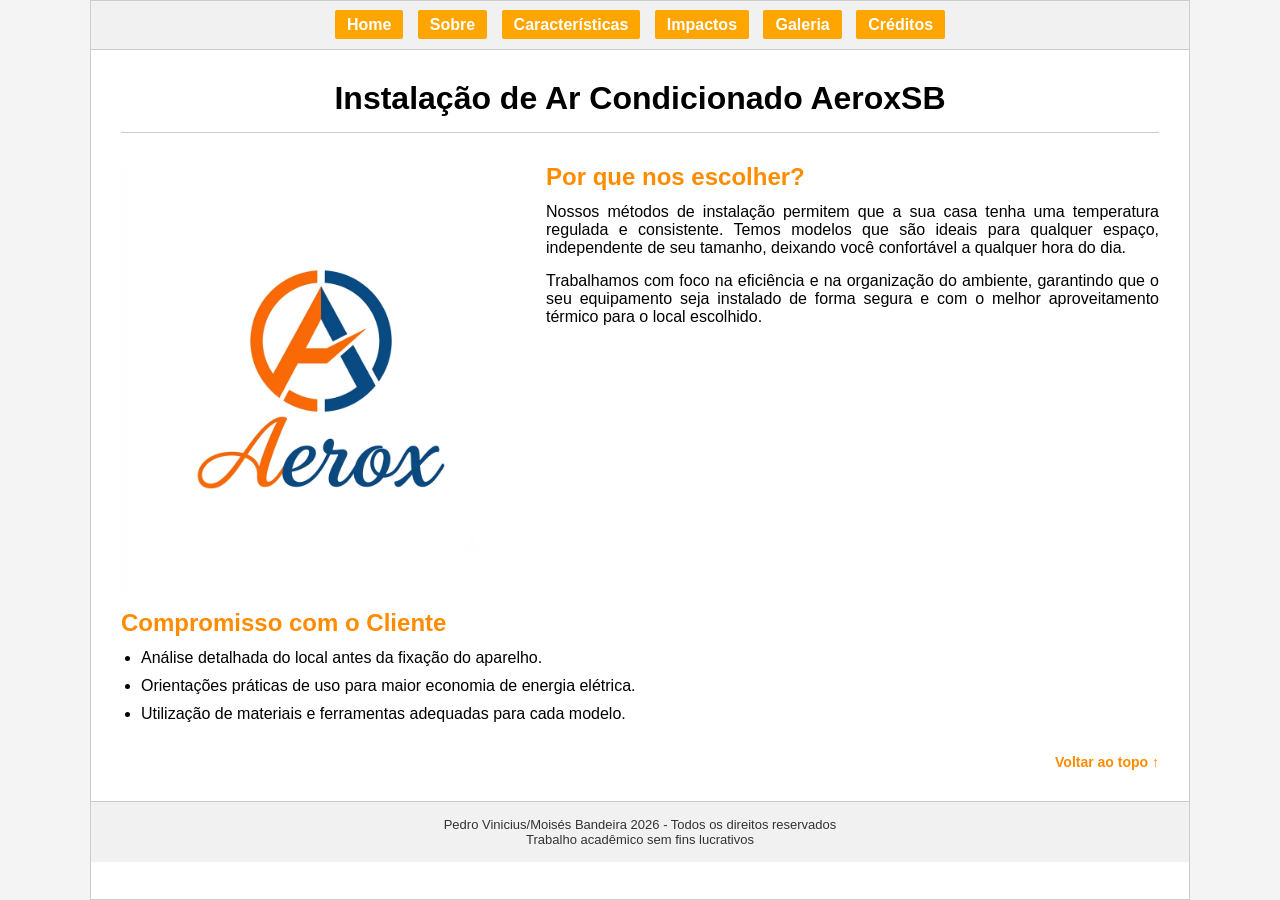
<file: index.html>
<!DOCTYPE html>
<html lang="pt-br">
<head>
    <meta charset="utf-8">
    <meta name="viewport" content="width=device-width, initial-scale=1.0"> 
    <link rel="icon" type="image/png" href="aerox.png">
    <title>AeroxSB - Instalação de Ar-Condicionado</title>
    <link rel="stylesheet" type="text/css" href="estilo.css">
</head>
<body id="topo">

    <div id="all">
        <!-- Menu de Navegação estruturado em lista (ul/li) -->
        <header>
            <ul class="menu">
                <li><a href="#">Home</a></li>
                <li><a href="sobre.html">Sobre</a></li>
                <li><a href="especi.html">Características</a></li>
                <li><a href="impacto.html">Impactos</a></li>
                <li><a href="galeria.html">Galeria</a></li>
                <li><a href="creditos.html">Créditos</a></li>
            </ul>
        </header>

        <!-- Conteúdo principal expandido -->
        <main class="content">
            <h1>Instalação de Ar Condicionado AeroxSB</h1>
            <hr>
            
            <div class="main-layout">
                <!-- Imagem padrão com o nome solicitado -->
                <img src="imagens/aerox.png" alt="Instalação de Ar Condicionado Aerox" class="promo-img">
                
                <div class="text-content">
                    <h2>Por que nos escolher?</h2>
                    <p>
                        Nossos métodos de instalação permitem que a sua casa tenha uma temperatura regulada e consistente. 
                        Temos modelos que são ideais para qualquer espaço, independente de seu tamanho, deixando você confortável a qualquer hora do dia.
                    </p>
                    <p>
                        Trabalhamos com foco na eficiência e na organização do ambiente, garantindo que o seu equipamento seja instalado de forma segura e com o melhor aproveitamento térmico para o local escolhido.
                    </p>
                </div>
            </div>

            <!-- Detalhes adicionais na Home em formato de lista simples -->
            <div class="detalhes-home">
                <h2>Compromisso com o Cliente</h2>
                <ul>
                    <li>Análise detalhada do local antes da fixação do aparelho.</li>
                    <li>Orientações práticas de uso para maior economia de energia elétrica.</li>
                    <li>Utilização de materiais e ferramentas adequadas para cada modelo.</li>
                </ul>
            </div>

            <!-- Âncora de página posicionada à direita conforme critério do trabalho -->
            <div class="container-ancora">
                <a href="#topo" class="ancora">Voltar ao topo ↑</a>
            </div>
        </main>

        <!-- Rodapé obrigatório em <h5> -->
        <footer>
            <h5>Pedro Vinicius/Moisés Bandeira 2026 - Todos os direitos reservados<br>
            Trabalho acadêmico sem fins lucrativos</h5>
        </footer>
    </div>

</body>
</html>
</file>
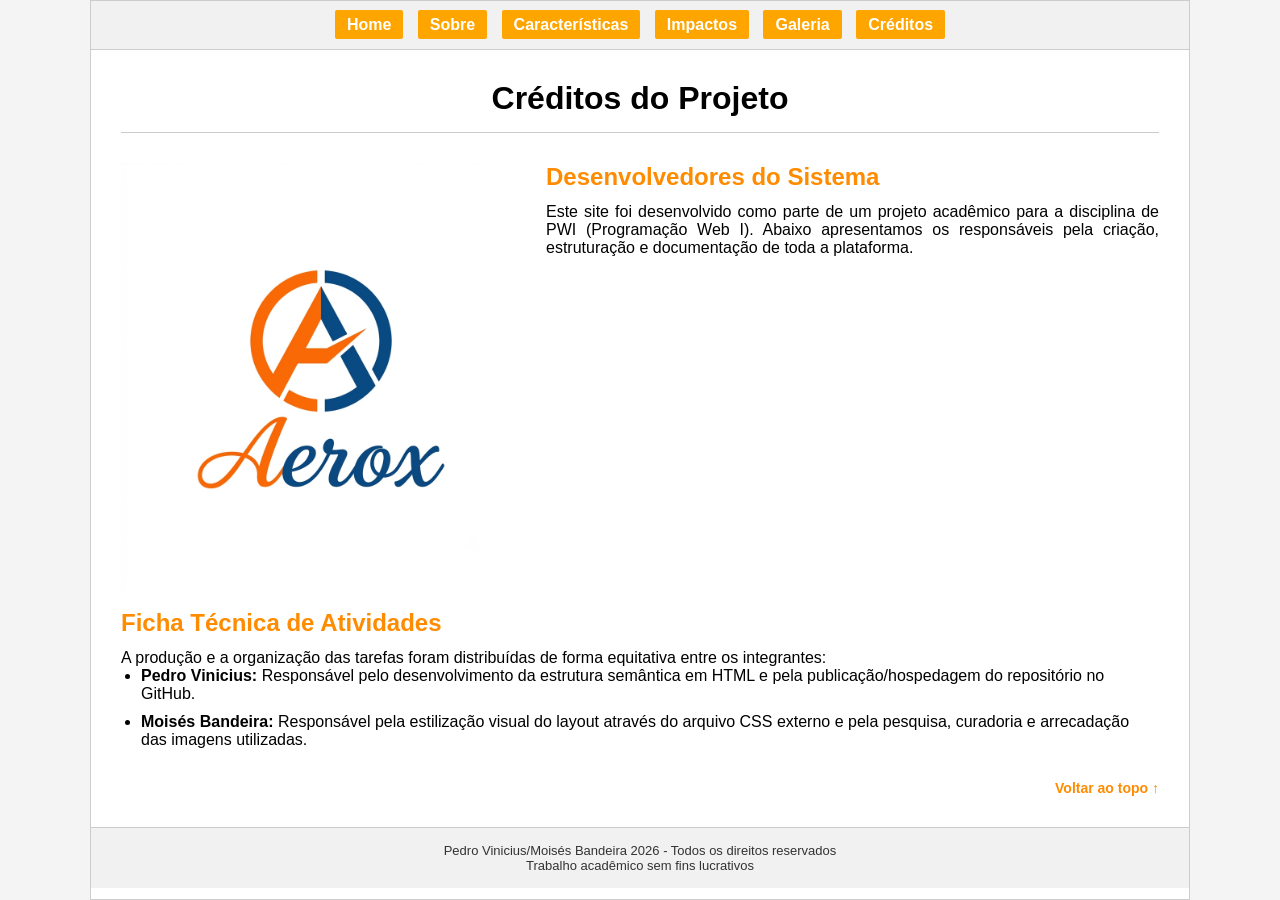
<file: creditos.html>
<!DOCTYPE html>
<html lang="pt-br">
<head>
    <meta charset="utf-8">
    <meta name="viewport" content="width=device-width, initial-scale=1.0"> 
    <link rel="icon" type="image/png" href="aerox.png">
    <title>AeroxSB - Créditos e Desenvolvedores</title>
    <link rel="stylesheet" type="text/css" href="estilo.css">
</head>
<body id="topo">

    <div id="all">
       
        <header>
            <ul class="menu">
                <li><a href="index.html">Home</a></li>
                <li><a href="sobre.html">Sobre</a></li>
                <li><a href="especi.html">Características</a></li>
                <li><a href="impacto.html">Impactos</a></li>
                <li><a href="galeria.html">Galeria</a></li>
                <li><a href="creditos.html">Créditos</a></li>
            </ul>
        </header>

     
        <main class="content">
            <h1>Créditos do Projeto</h1>
            <hr>
            
            <div class="main-layout">
            
                <img src="imagens/aerox.png" alt="Logotipo AeroxSB" class="promo-img">
                
                <div class="text-content">
                    <h2>Desenvolvedores do Sistema</h2>
                    <p>
                        Este site foi desenvolvido como parte de um projeto acadêmico para a disciplina de PWI (Programação Web I). 
                        Abaixo apresentamos os responsáveis pela criação, estruturação e documentação de toda a plataforma.
                    </p>
                </div>
            </div>

           
            <div class="detalhes-home">
                <h2>Ficha Técnica de Atividades</h2>
                <p>A produção e a organização das tarefas foram distribuídas de forma equitativa entre os integrantes:</p>
                <ul>
                    <li><strong>Pedro Vinicius:</strong> Responsável pelo desenvolvimento da estrutura semântica em HTML e pela publicação/hospedagem do repositório no GitHub.</li>
                    <li><strong>Moisés Bandeira:</strong> Responsável pela estilização visual do layout através do arquivo CSS externo e pela pesquisa, curadoria e arrecadação das imagens utilizadas.</li>
                </ul>
            </div>

           
            <div class="container-ancora">
                <a href="#topo" class="ancora">Voltar ao topo ↑</a>
            </div>
        </main>

       
        <footer>
            <h5>Pedro Vinicius/Moisés Bandeira 2026 - Todos os direitos reservados<br>
            Trabalho acadêmico sem fins lucrativos</h5>
        </footer>
    </div>

</body>
</html>
</file>
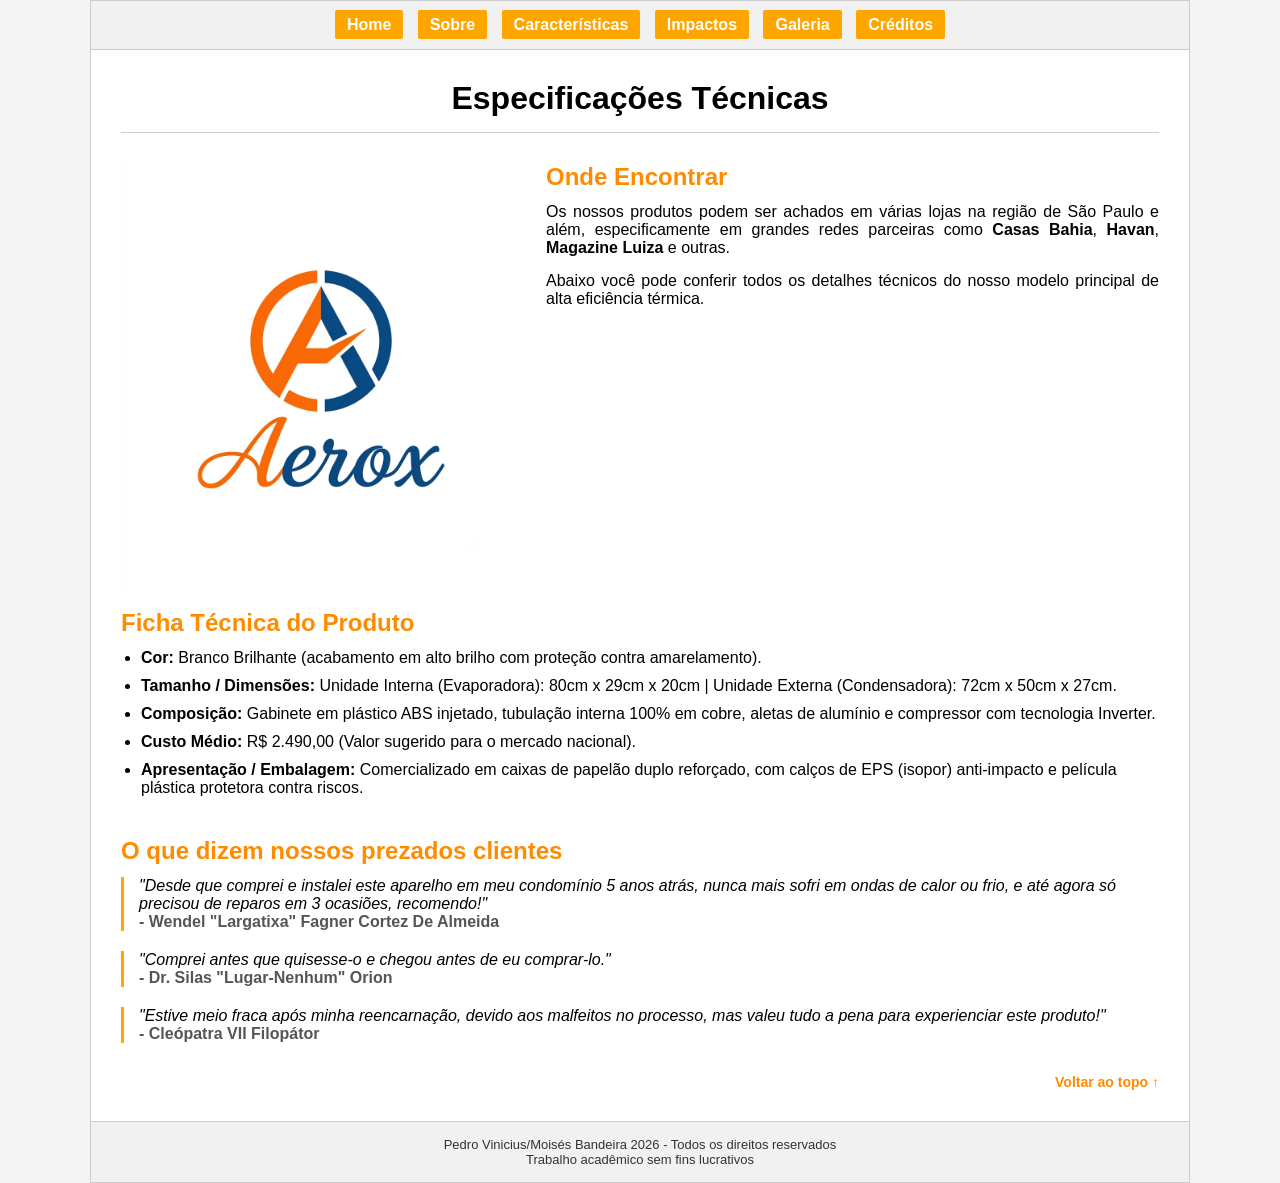
<file: especi.html>
<!DOCTYPE html>
<html lang="pt-br">
<head>
    <meta charset="utf-8">
    <meta name="viewport" content="width=device-width, initial-scale=1.0"> 
    <link rel="icon" type="image/png" href="aerox.png">
    <title>AeroxSB - Especificações Técnicas</title>
    <link rel="stylesheet" type="text/css" href="estilo.css">
</head>
<body id="topo">

    <div id="all">
        <header>
            <ul class="menu">
                <li><a href="index.html">Home</a></li>
                <li><a href="sobre.html">Sobre</a></li>
                <li><a href="especi.html">Características</a></li>
                <li><a href="impacto.html">Impactos</a></li>
                <li><a href="galeria.html">Galeria</a></li>
                <li><a href="creditos.html">Créditos</a></li>
            </ul>
        </header>

        <main class="content">
            <h1>Especificações Técnicas</h1>
            <hr>
            
            <div class="main-layout">
                <img src="imagens/aerox.png" alt="Ar Condicionado AeroxSB" class="promo-img">
                
                <div class="text-content">
                    <h2>Onde Encontrar</h2>
                    <p>
                        Os nossos produtos podem ser achados em várias lojas na região de São Paulo e além, especificamente em grandes redes parceiras como <strong>Casas Bahia</strong>, <strong>Havan</strong>, <strong>Magazine Luiza</strong> e outras.
                    </p>
                    <p>
                        Abaixo você pode conferir todos os detalhes técnicos do nosso modelo principal de alta eficiência térmica.
                    </p>
                </div>
            </div>

            <div class="detalhes-home">
                <h2>Ficha Técnica do Produto</h2>
                <ul>
                    <li><strong>Cor:</strong> Branco Brilhante (acabamento em alto brilho com proteção contra amarelamento).</li>
                    <li><strong>Tamanho / Dimensões:</strong> Unidade Interna (Evaporadora): 80cm x 29cm x 20cm | Unidade Externa (Condensadora): 72cm x 50cm x 27cm.</li>
                    <li><strong>Composição:</strong> Gabinete em plástico ABS injetado, tubulação interna 100% em cobre, aletas de alumínio e compressor com tecnologia Inverter.</li>
                    <li><strong>Custo Médio:</strong> R$ 2.490,00 (Valor sugerido para o mercado nacional).</li>
                    <li><strong>Apresentação / Embalagem:</strong> Comercializado em caixas de papelão duplo reforçado, com calços de EPS (isopor) anti-impacto e película plástica protetora contra riscos.</li>
                </ul>
            </div>

            <div class="detalhes-home" style="margin-top: 40px;">
                <h2>O que dizem nossos prezados clientes</h2>
                
                <div class="depoimento" style="margin-bottom: 20px; border-left: 3px solid #ffa500; padding-left: 15px;">
                    <p><em>"Desde que comprei e instalei este aparelho em meu condomínio 5 anos atrás, nunca mais sofri em ondas de calor ou frio, e até agora só precisou de reparos em 3 ocasiões, recomendo!"</em></p>
                    <p style="font-weight: bold; color: #555;">- Wendel "Largatixa" Fagner Cortez De Almeida</p>
                </div>

                <div class="depoimento" style="margin-bottom: 20px; border-left: 3px solid #ffa500; padding-left: 15px;">
                    <p><em>"Comprei antes que quisesse-o e chegou antes de eu comprar-lo."</em></p>
                    <p style="font-weight: bold; color: #555;">- Dr. Silas "Lugar-Nenhum" Orion</p>
                </div>

                <div class="depoimento" style="margin-bottom: 20px; border-left: 3px solid #ffa500; padding-left: 15px;">
                    <p><em>"Estive meio fraca após minha reencarnação, devido aos malfeitos no processo, mas valeu tudo a pena para experienciar este produto!"</em></p>
                    <p style="font-weight: bold; color: #555;">- Cleópatra VII Filopátor</p>
                </div>
            </div>

            <div class="container-ancora">
                <a href="#topo" class="ancora">Voltar ao topo ↑</a>
            </div>
        </main>

        <footer>
            <h5>Pedro Vinicius/Moisés Bandeira 2026 - Todos os direitos reservados<br>
            Trabalho acadêmico sem fins lucrativos</h5>
        </footer>
    </div>

</body>
</html>
</file>
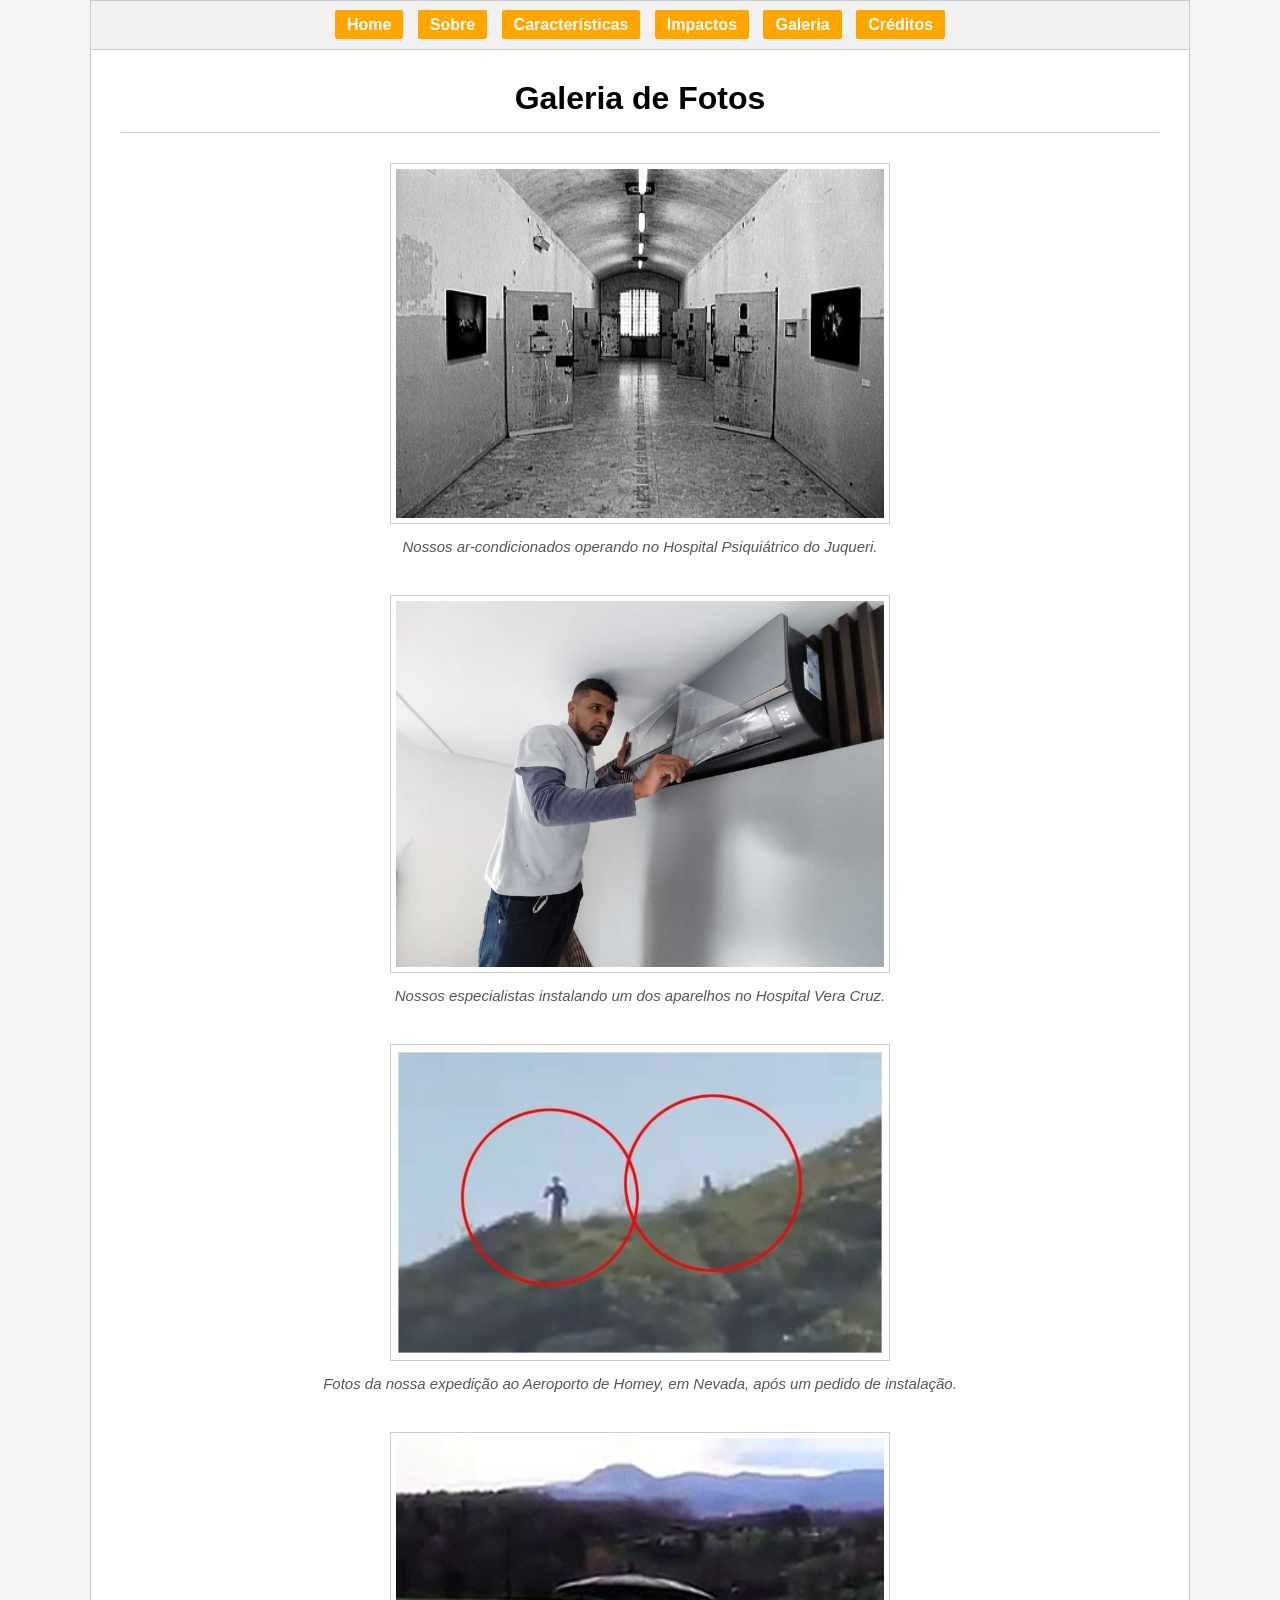
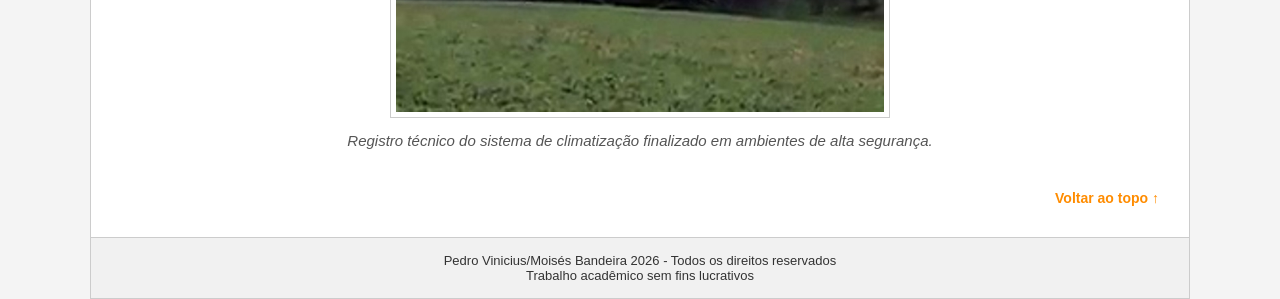
<file: galeria.html>
<!DOCTYPE html>
<html lang="pt-br">
<head>
    <meta charset="utf-8">
    <meta name="viewport" content="width=device-width, initial-scale=1.0"> 
    <link rel="icon" type="image/png" href="aerox.png">
    <title>AeroxSB - Galeria de Fotos</title>
    <link rel="stylesheet" type="text/css" href="estilo.css">
</head>
<body id="topo">

    <div id="all">
        <header>
            <ul class="menu">
                <li><a href="index.html">Home</a></li>
                <li><a href="sobre.html">Sobre</a></li>
                <li><a href="especi.html">Características</a></li>
                <li><a href="impacto.html">Impactos</a></li>
                <li><a href="galeria.html">Galeria</a></li>
                <li><a href="creditos.html">Créditos</a></li>
            </ul>
        </header>

        <main class="content">
            <h1>Galeria de Fotos</h1>
            <hr>
            
            <div class="galeria-item" style="text-align: center; margin-bottom: 40px;">
                <img src="imagens/img1.jpeg" alt="Hospital Psiquiátrico do Juqueri" style="width: 500px; height: auto; border: 1px solid #ccc; padding: 5px; background: #fff;">
                <p style="margin-top: 10px; font-style: italic; color: #555; font-size: 15px;">
                    Nossos ar-condicionados operando no Hospital Psiquiátrico do Juqueri.
                </p>
            </div>

            <div class="galeria-item" style="text-align: center; margin-bottom: 40px;">
                <img src="imagens/img2.jpeg" alt="Hospital Vera Cruz" style="width: 500px; height: auto; border: 1px solid #ccc; padding: 5px; background: #fff;">
                <p style="margin-top: 10px; font-style: italic; color: #555; font-size: 15px;">
                    Nossos especialistas instalando um dos aparelhos no Hospital Vera Cruz.
                </p>
            </div>

            <div class="galeria-item" style="text-align: center; margin-bottom: 40px;">
                <img src="imagens/img3.jpeg" alt="Aeroporto de Homey" style="width: 500px; height: auto; border: 1px solid #ccc; padding: 5px; background: #fff;">
                <p style="margin-top: 10px; font-style: italic; color: #555; font-size: 15px;">
                    Fotos da nossa expedição ao Aeroporto de Homey, em Nevada, após um pedido de instalação.
                </p>
            </div>

            <div class="galeria-item" style="text-align: center; margin-bottom: 40px;">
                <img src="imagens/img4.jpeg" alt="Instalação Especial Nevada" style="width: 500px; height: auto; border: 1px solid #ccc; padding: 5px; background: #fff;">
                <p style="margin-top: 10px; font-style: italic; color: #555; font-size: 15px;">
                    Registro técnico do sistema de climatização finalizado em ambientes de alta segurança.
                </p>
            </div>

            <div class="container-ancora" style="text-align: right; margin-top: 30px;">
                <a href="#topo" class="ancora" style="font-size: 14px; color: #ff8c00; font-weight: bold;">Voltar ao topo ↑</a>
            </div>
        </main>

        <footer>
            <h5>Pedro Vinicius/Moisés Bandeira 2026 - Todos os direitos reservados<br>
            Trabalho acadêmico sem fins lucrativos</h5>
        </footer>
    </div>

</body>
</html>
</file>
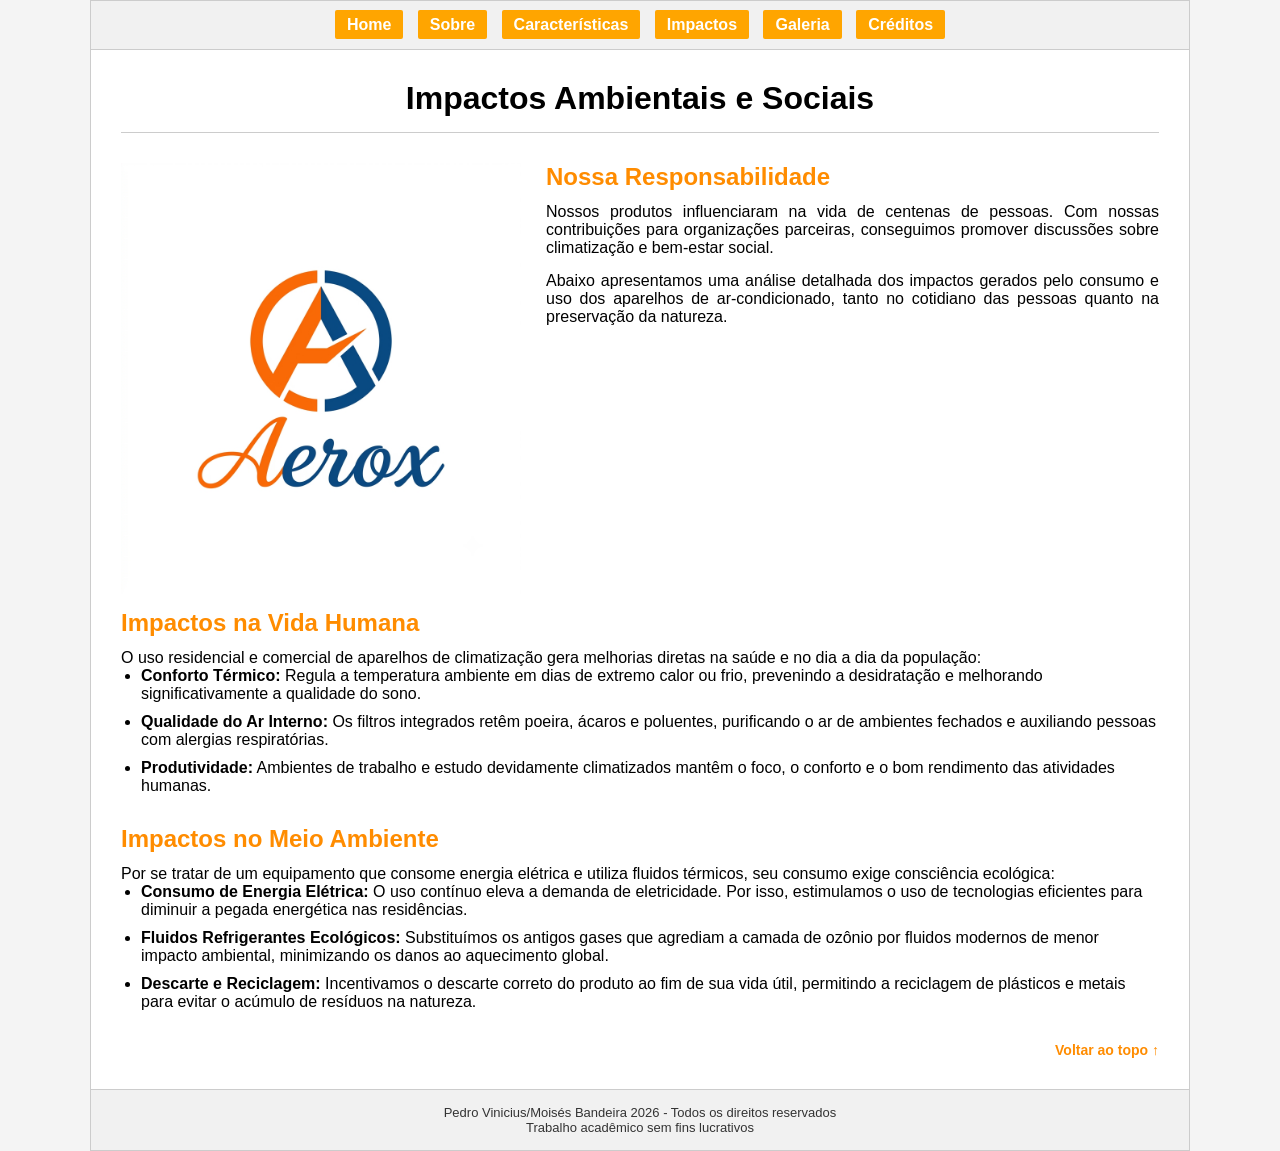
<file: impacto.html>
<!DOCTYPE html>
<html lang="pt-br">
<head>
    <meta charset="utf-8">
    <meta name="viewport" content="width=device-width, initial-scale=1.0"> 
    <link rel="icon" type="image/png" href="aerox.png">
    <title>AeroxSB - Impactos Ambientais e Sociais</title>
    <link rel="stylesheet" type="text/css" href="estilo.css">
</head>
<body id="topo">

    <div id="all">
        <header>
            <ul class="menu">
                <li><a href="index.html">Home</a></li>
                <li><a href="sobre.html">Sobre</a></li>
                <li><a href="especi.html">Características</a></li>
                <li><a href="impacto.html">Impactos</a></li>
                <li><a href="galeria.html">Galeria</a></li>
                <li><a href="creditos.html">Créditos</a></li>
            </ul>
        </header>

        <main class="content">
            <h1>Impactos Ambientais e Sociais</h1>
            <hr>
            
            <div class="main-layout">
                <img src="imagens/aerox.png" alt="Impactos do Ar-Condicionado AeroxSB" class="promo-img">
                
                <div class="text-content">
                    <h2>Nossa Responsabilidade</h2>
                    <p>
                        Nossos produtos influenciaram na vida de centenas de pessoas. Com nossas contribuições para organizações parceiras, conseguimos promover discussões sobre climatização e bem-estar social.
                    </p>
                    <p>
                        Abaixo apresentamos uma análise detalhada dos impactos gerados pelo consumo e uso dos aparelhos de ar-condicionado, tanto no cotidiano das pessoas quanto na preservação da natureza.
                    </p>
                </div>
            </div>

            <div class="detalhes-home">
                <h2>Impactos na Vida Humana</h2>
                <p>
                    O uso residencial e comercial de aparelhos de climatização gera melhorias diretas na saúde e no dia a dia da população:
                </p>
                <ul>
                    <li><strong>Conforto Térmico:</strong> Regula a temperatura ambiente em dias de extremo calor ou frio, prevenindo a desidratação e melhorando significativamente a qualidade do sono.</li>
                    <li><strong>Qualidade do Ar Interno:</strong> Os filtros integrados retêm poeira, ácaros e poluentes, purificando o ar de ambientes fechados e auxiliando pessoas com alergias respiratórias.</li>
                    <li><strong>Produtividade:</strong> Ambientes de trabalho e estudo devidamente climatizados mantêm o foco, o conforto e o bom rendimento das atividades humanas.</li>
                </ul>
            </div>

            <div class="detalhes-home" style="margin-top: 30px;">
                <h2>Impactos no Meio Ambiente</h2>
                <p>
                    Por se tratar de um equipamento que consome energia elétrica e utiliza fluidos térmicos, seu consumo exige consciência ecológica:
                </p>
                <ul>
                    <li><strong>Consumo de Energia Elétrica:</strong> O uso contínuo eleva a demanda de eletricidade. Por isso, estimulamos o uso de tecnologias eficientes para diminuir a pegada energética nas residências.</li>
                    <li><strong>Fluidos Refrigerantes Ecológicos:</strong> Substituímos os antigos gases que agrediam a camada de ozônio por fluidos modernos de menor impacto ambiental, minimizando os danos ao aquecimento global.</li>
                    <li><strong>Descarte e Reciclagem:</strong> Incentivamos o descarte correto do produto ao fim de sua vida útil, permitindo a reciclagem de plásticos e metais para evitar o acúmulo de resíduos na natureza.</li>
                </ul>
            </div>

            <div class="container-ancora">
                <a href="#topo" class="ancora">Voltar ao topo ↑</a>
            </div>
        </main>

        <footer>
            <h5>Pedro Vinicius/Moisés Bandeira 2026 - Todos os direitos reservados<br>
            Trabalho acadêmico sem fins lucrativos</h5>
        </footer>
    </div>

</body>
</html>
</file>
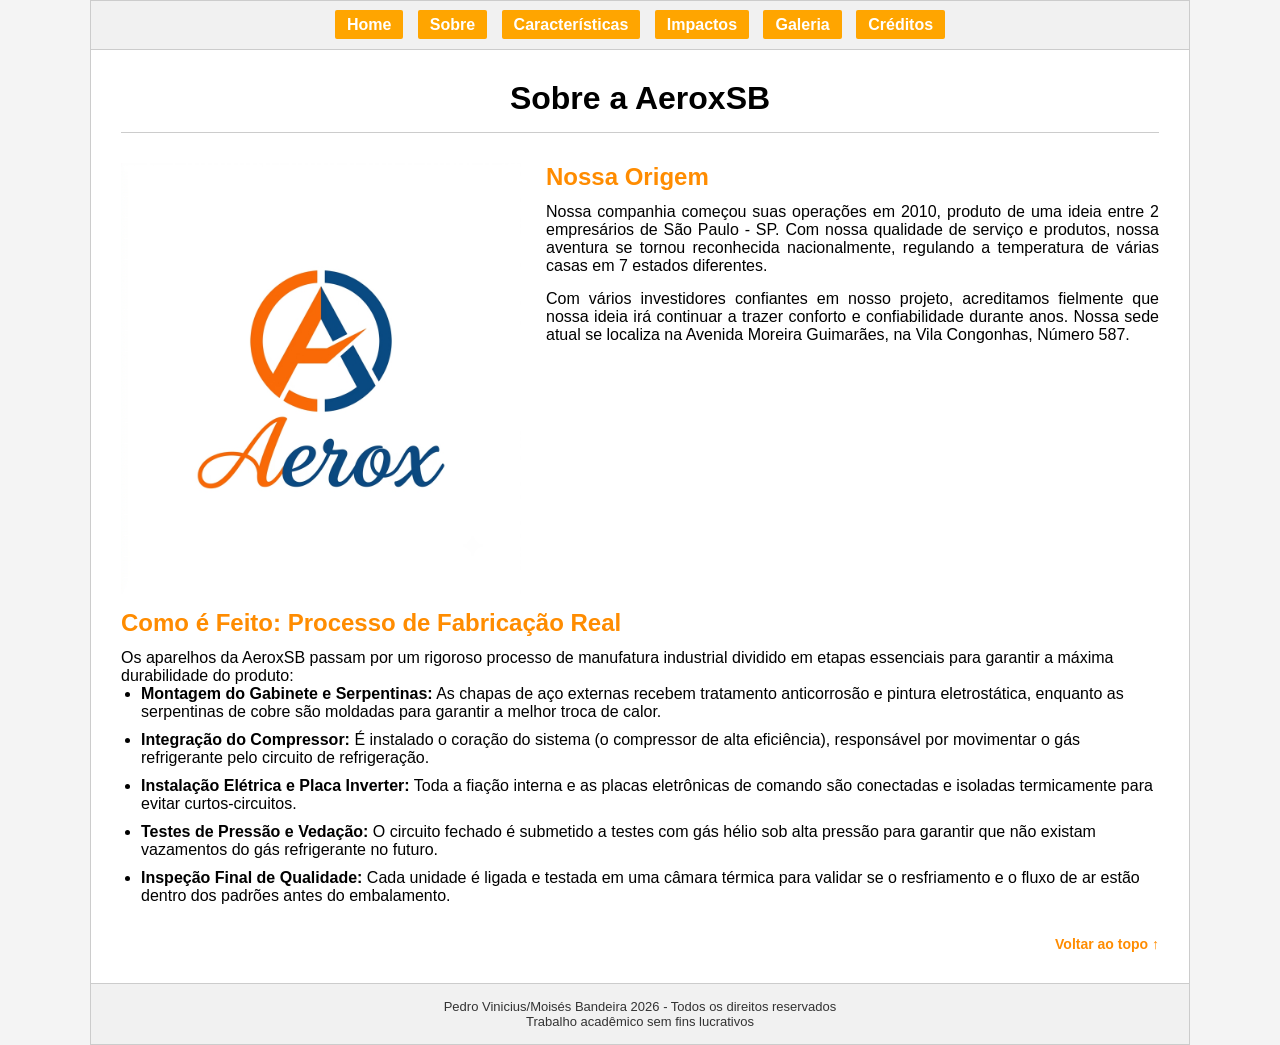
<file: sobre.html>
<!DOCTYPE html>
<html lang="pt-br">
<head>
    <meta charset="utf-8">
    <meta name="viewport" content="width=device-width, initial-scale=1.0"> 
    <link rel="icon" type="image/png" href="aerox.png">
    <title>AeroxSB - Sobre a Empresa e Fabricação</title>
    <link rel="stylesheet" type="text/css" href="estilo.css">
</head>
<body id="topo">

    <div id="all">
        <header>
            <ul class="menu">
                <li><a href="index.html">Home</a></li>
                <li><a href="sobre.html">Sobre</a></li>
                <li><a href="especi.html">Características</a></li>
                <li><a href="impacto.html">Impactos</a></li>
                <li><a href="galeria.html">Galeria</a></li>
                <li><a href="creditos.html">Créditos</a></li>
            </ul>
        </header>

        <main class="content">
            <h1>Sobre a AeroxSB</h1>
            <hr>
            
            <div class="main-layout">
                <img src="imagens/aerox.png" alt="Processo de Fabricação Aerox" class="promo-img">
                
                <div class="text-content">
                    <h2>Nossa Origem</h2>
                    <p>
                        Nossa companhia começou suas operações em 2010, produto de uma ideia entre 2 empresários de São Paulo - SP. Com nossa qualidade de serviço e produtos, nossa aventura se tornou reconhecida nacionalmente, regulando a temperatura de várias casas em 7 estados diferentes.
                    </p>
                    <p>
                        Com vários investidores confiantes em nosso projeto, acreditamos fielmente que nossa ideia irá continuar a trazer conforto e confiabilidade durante anos. Nossa sede atual se localiza na Avenida Moreira Guimarães, na Vila Congonhas, Número 587.
                    </p>
                </div>
            </div>

            <div class="detalhes-home">
                <h2>Como é Feito: Processo de Fabricação Real</h2>
                <p>
                    Os aparelhos da AeroxSB passam por um rigoroso processo de manufatura industrial dividido em etapas essenciais para garantir a máxima durabilidade do produto:
                </p>
                <ul>
                    <li><strong>Montagem do Gabinete e Serpentinas:</strong> As chapas de aço externas recebem tratamento anticorrosão e pintura eletrostática, enquanto as serpentinas de cobre são moldadas para garantir a melhor troca de calor.</li>
                    <li><strong>Integração do Compressor:</strong> É instalado o coração do sistema (o compressor de alta eficiência), responsável por movimentar o gás refrigerante pelo circuito de refrigeração.</li>
                    <li><strong>Instalação Elétrica e Placa Inverter:</strong> Toda a fiação interna e as placas eletrônicas de comando são conectadas e isoladas termicamente para evitar curtos-circuitos.</li>
                    <li><strong>Testes de Pressão e Vedação:</strong> O circuito fechado é submetido a testes com gás hélio sob alta pressão para garantir que não existam vazamentos do gás refrigerante no futuro.</li>
                    <li><strong>Inspeção Final de Qualidade:</strong> Cada unidade é ligada e testada em uma câmara térmica para validar se o resfriamento e o fluxo de ar estão dentro dos padrões antes do embalamento.</li>
                </ul>
            </div>

            <div class="container-ancora">
                <a href="#topo" class="ancora">Voltar ao topo ↑</a>
            </div>
        </main>

        <footer>
            <h5>Pedro Vinicius/Moisés Bandeira 2026 - Todos os direitos reservados<br>
            Trabalho acadêmico sem fins lucrativos</h5>
        </footer>
    </div>

</body>
</html>
</file>
<file: estilo.css>
/* Limpa e zera margens anteriores */
* { 
    margin: 0px;
    padding: 0px;
    box-sizing: border-box;
}

body { 
    font-family: Franklin Gothic Medium, Arial, sans-serif; 
    background-color: #f4f4f4;
}

a { 
    text-decoration: none; 
    color: #000; 
}

/* Container que centraliza o site na tela */
#all {
    width: 1100px;
    margin: 0 auto;
    background-color: #fff;
    border: 1px solid #ccc;
    min-height: 100vh;
}

/* Menu centralizado na horizontal com os itens em linha */
ul.menu {
    text-align: center;
    background-color: #f1f1f1;
    padding: 15px 0px;
    border-bottom: 1px solid #ccc;
}

ul.menu li {
    display: inline-block;
    margin: 0px 5px;
}

ul.menu li a {
    background-color: #ffa500;
    border-radius: 2px;
    padding: 6px 12px;
    color: #fff;
    font-weight: bold;
}

ul.menu li a:hover {
    background-color: #ff8c00;
}

/* Área de Conteúdo Geral */
.content {
    padding: 30px;
}

.content h1 {
    text-align: center;
    margin-bottom: 15px;
}

hr {
    border: 0;
    height: 1px;
    background-color: #ccc;
    margin-bottom: 30px;
}

/* Distribuição simples de Imagem e Texto lado a lado */
.main-layout {
    margin-bottom: 30px;
}

.promo-img {
    float: left;
    width: 400px;
    height: auto;
    margin-right: 25px;
    margin-bottom: 15px;
}

.text-content h2 {
    color: #ff8c00;
    margin-bottom: 12px;
}

.text-content p {
    margin-bottom: 15px;
    text-align: justify;
}

/* Quebra o alinhamento flutuante para a lista de baixo não subir na imagem */
.detalhes-home {
    clear: both;
    margin-top: 30px;
}

.detalhes-home h2 {
    color: #ff8c00;
    margin-bottom: 12px;
}

.detalhes-home ul {
    padding-left: 20px;
}

.detalhes-home ul li {
    margin-bottom: 10px;
}

/* Posicionamento da âncora à direita */
.container-ancora {
    text-align: right;
    margin-top: 30px;
}

.ancora {
    font-size: 14px;
    color: #ff8c00;
    font-weight: bold;
}

/* Rodapé Simplesizado */
footer {
    background-color: #f1f1f1;
    padding: 15px;
    border-top: 1px solid #ccc;
    text-align: center;
    clear: both;
}

footer h5 {
    font-size: 13px;
    color: #333;
    font-weight: normal;
}
</file>
